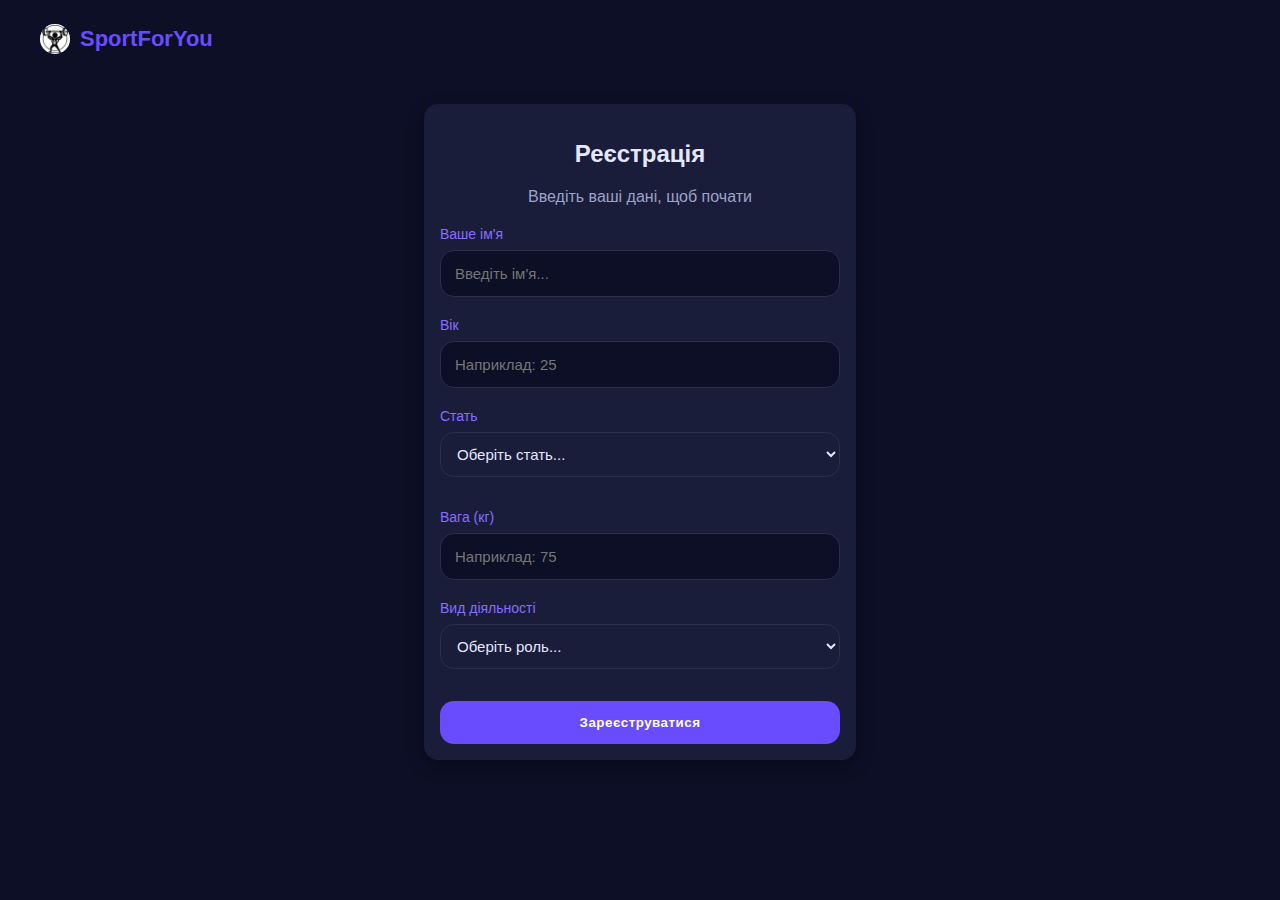
<file: index.html>
<!DOCTYPE html>
<html lang="uk">
<head>
    <meta charset="UTF-8">
    <meta name="viewport" content="width=device-width, initial-scale=1.0">
    <title>Реєстрація — SportForYou</title>
    <link rel="icon" type="image/png" href="image/AvatarBot.png">
    <link rel="stylesheet" href="style/register.css">
    <link rel="stylesheet" href="style/style.css"> 
    <script src="script/already-register.js" defer></script>
</head>
<body>
    <div class="container">
        <div class="header reg-header">
            <div class="header-icon">
                <img src="image/AvatarBot.png" alt="Logo">
            </div>
            <span class="logo">SportForYou</span>
        </div>

        <div class="card registration-card">
            <h2>Реєстрація</h2>
            <p style="color: var(--text-secondary); margin-bottom: 20px;">Введіть ваші дані, щоб почати</p>
            
            <form id="reg-form">
                <div class="input-group">
                    <label>Ваше ім'я</label>
                    <input type="text" id="user-name" placeholder="Введіть ім'я..." required>
                </div>

                <div class="input-group">
                    <label>Вік</label>
                    <input type="number" id="user-age" placeholder="Наприклад: 25" required>
                </div>

                <div class="input-group">
                    <label>Стать</label>
                    <select id="user-gender" required>
                        <option value="" disabled selected>Оберіть стать...</option>
                        <option value="Чоловік">Чоловік</option>
                        <option value="Жінка">Жінка</option>
                    </select>
                </div>

                <div class="input-group">
                    <label>Вага (кг)</label>
                    <input type="number" id="user-weight" placeholder="Наприклад: 75" required>
                </div>

                <div class="input-group">
                    <label>Вид діяльності</label>
                    <select id="user-activity" required>
                        <option value="" disabled selected>Оберіть роль...</option>
                        <option value="Тренер">Тренер</option>
                        <option value="Спортсмен">Спортсмен</option>
                        <option value="Аматор">Аматор</option>
                        <option value="Бодібілдер">Бодібілдер</option>
                    </select>
                </div>

                <button type="submit" class="main-btn">Зареєструватися</button>
            </form>
        </div>
    </div>
    <script src="script/register.js"></script>
</body>
</html>
</file>
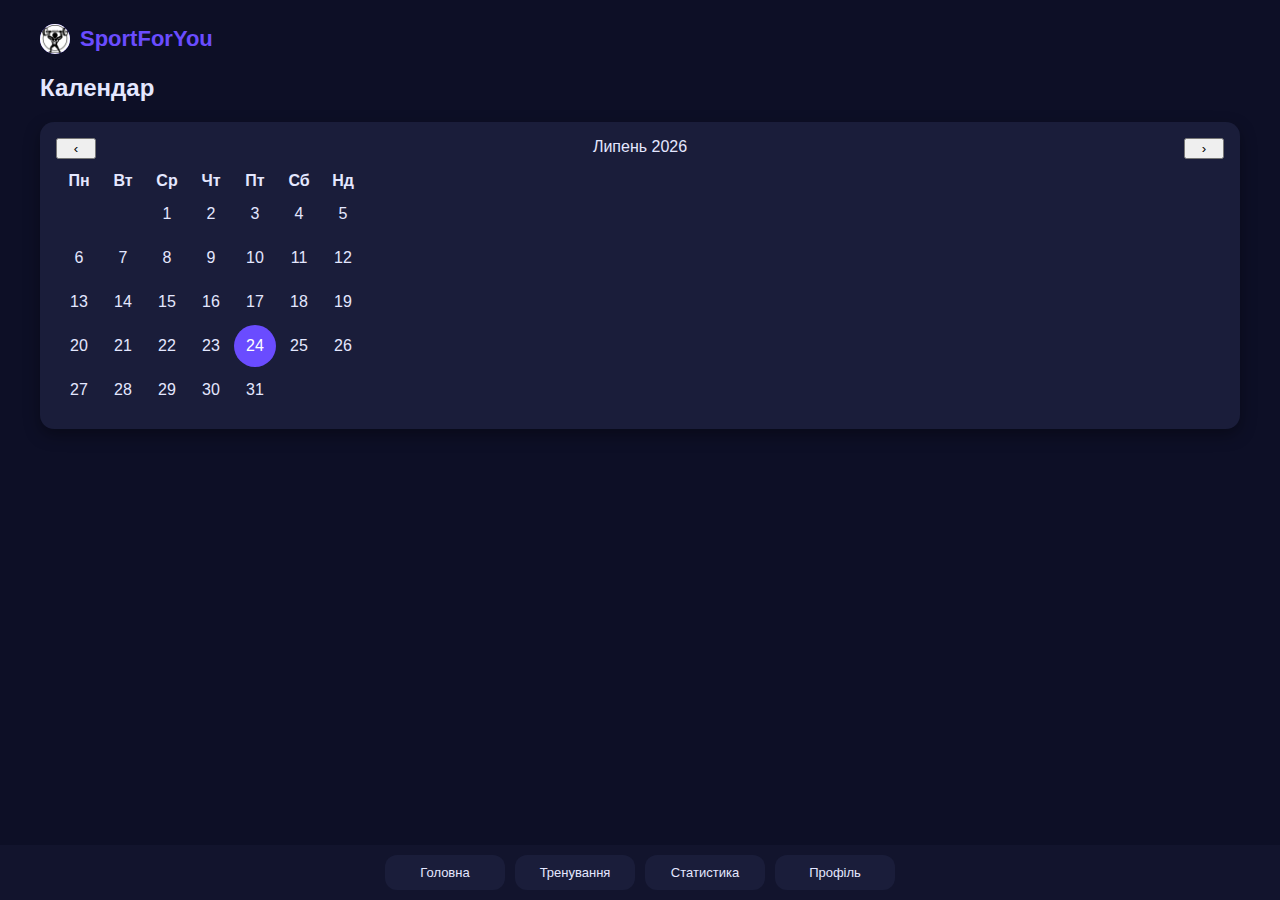
<file: calendar.html>
<!DOCTYPE html>
<html lang="uk">
<head>
    <meta charset="UTF-8">
    <meta name="viewport" content="width=device-width, initial-scale=1.0">

<link rel="icon" type="image/png" href="image/AvatarBot.png">
    <link rel="stylesheet" href="/style/style.css">
    <title>SportForYou — Календар</title>
</head>

<body>

<div class="container">
    <div class="header">
    <div class="header-icon">
        <img src="image/AvatarBot.png" alt="Logo">
    </div>
    <span class="logo">SportForYou</span>
</div>


    <h2>Календар</h2>

    <div class="card">
        <div style="display:flex; justify-content:space-between; margin-bottom:10px;">
            <button id="prev" style="width:40px;">‹</button>
            <span id="monthYear"></span>
            <button id="next" style="width:40px;">›</button>
        </div>

        <table id="calendar"></table>
    </div>

    <div class="menu">
    <a href="Main.html"><button>Головна</button></a>
    <a href="Create_training.html"><button>Тренування</button></a>
    <a href="stats.html"><button>Статистика</button></a>
    <a href="profile.html"><button>Профіль</button></a>
</div>
</div>
<script src="script/calendar.js"></script>
</body>
</file>
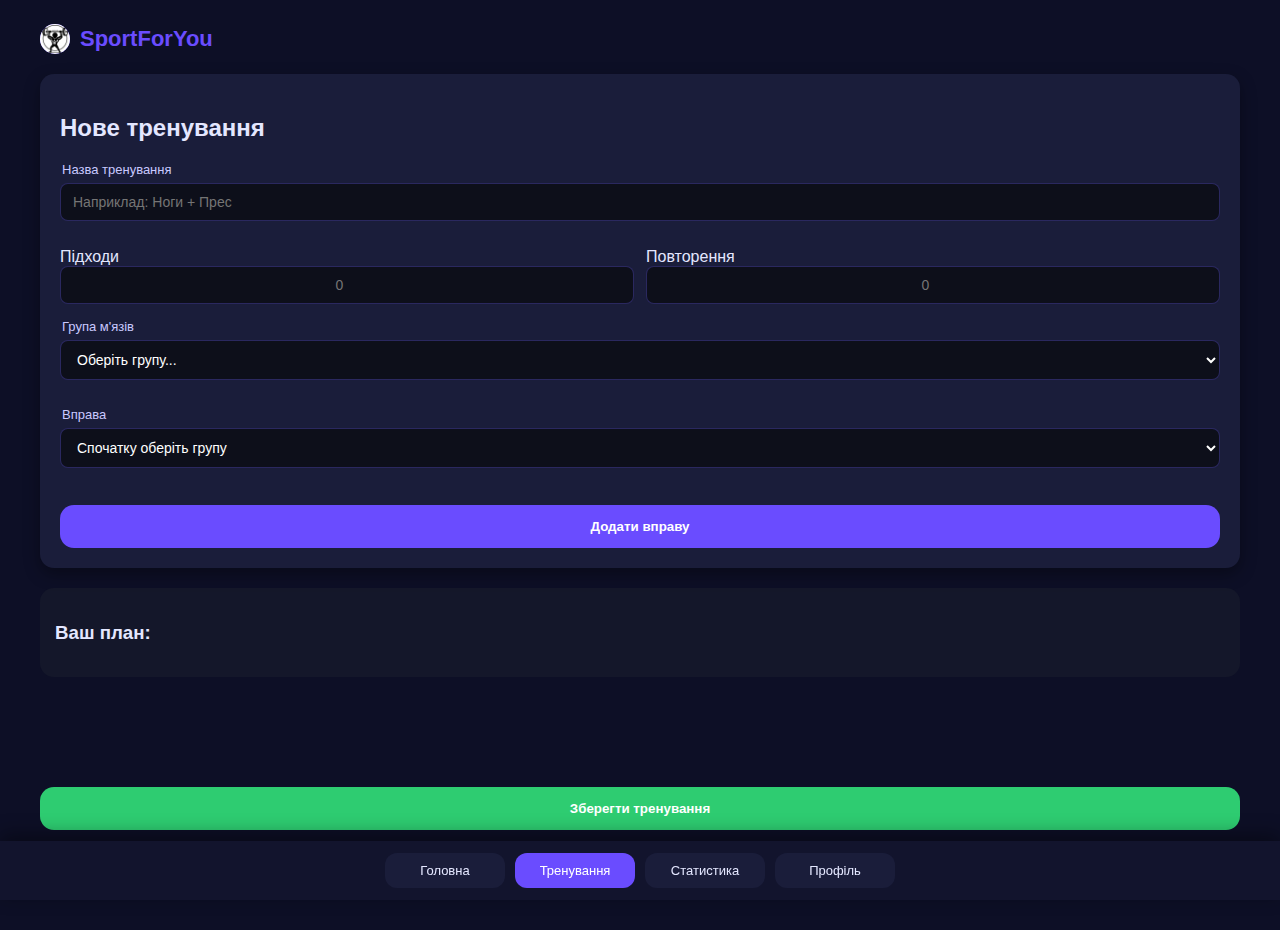
<file: Create-traine-you.html>
<!DOCTYPE html>
<html lang="uk">
<head>
    <meta charset="UTF-8">
    <meta name="viewport" content="width=device-width, initial-scale=1.0">
    <title>Створити тренування — SportForYou</title>
     <link rel="icon" type="image/png" href="image/AvatarBot.png">
    <link rel="stylesheet" href="style/style.css">
    <link rel="stylesheet" href="style/create-training.css">
</head>
<body>
    <div class="container">
        <div class="header">
            <div class="header-icon"><img src="image/AvatarBot.png"></div>
            <span class="logo">SportForYou</span>
        </div>

       <div class="card training-card">
    <h2>Нове тренування</h2>
    
    <div class="input-group">
        <label>Назва тренування</label>
        <input type="text" id="workout-name" class="input-main" placeholder="Наприклад: Ноги + Прес">
    </div>

    <div class="input-group-row">
        <div class="input-subgroup">
            <label>Підходи</label>
            <input type="number" id="sets" class="input-small" placeholder="0">
        </div>
        <div class="input-subgroup">
            <label>Повторення</label>
            <input type="number" id="reps" class="input-small" placeholder="0">
        </div>
    </div>

    <div class="input-group">
        <label>Група м'язів</label>
        <select id="muscle-group" class="input-main" onchange="updateExercises()">
            <option value="" disabled selected>Оберіть групу...</option>
            <option value="chest">Груди</option>
            <option value="back">Спина</option>
            <option value="biceps">Біцепс</option>
            <option value="triceps">Трицепс</option>
            <option value="shoulders">Плечі</option>
            <option value="legs">Ноги</option>
        </select>
    </div>

    <div class="input-group">
        <label>Вправа</label>
        <select id="exercise-list" class="input-main">
            <option value="" disabled selected>Спочатку оберіть групу</option>
        </select>
    </div>

    <button class="main-btn" onclick="addExercise()">Додати вправу</button>
</div>

        <div class="workout-summary">
            <h3>Ваш план:</h3>
            <ul id="selected-exercises-list">
                </ul>
        </div>
<button class="main-btn" onclick="finishWorkout()" style="background: #2ecc71;">Зберегти тренування</button>
        <div class="footer">
    <a href="Main.html"><button>Головна</button></a>
    <a href="Create_training.html"><button class="active">Тренування</button></a>
    <a href="stats.html"><button>Статистика</button></a>
    <a href="profile.html"><button>Профіль</button></a>
</div>

    <script src="script/createTraining.js"></script>
</body>
</html>
</file>
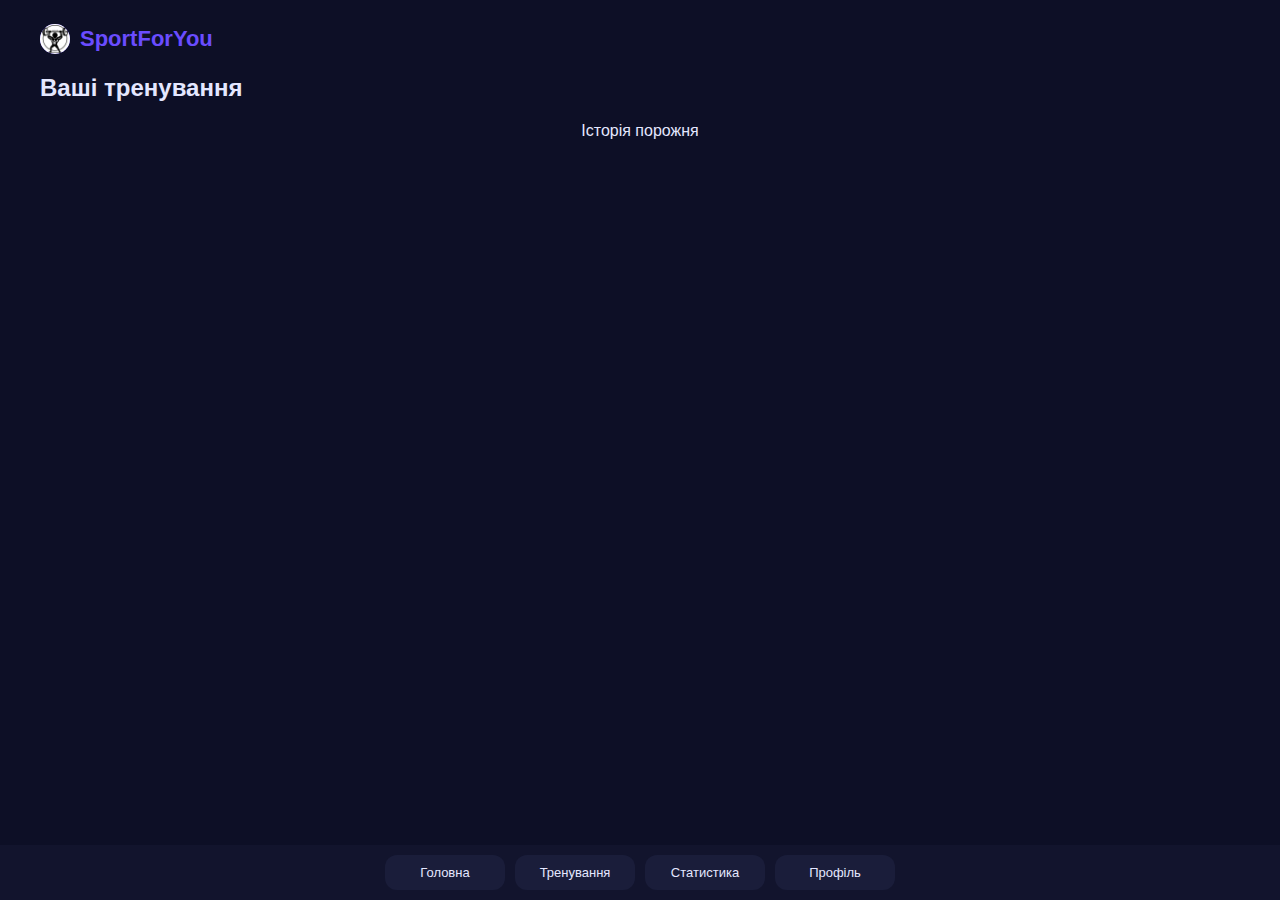
<file: History_Training.html>
<!DOCTYPE html>
<html lang="uk">
<head>
    <meta charset="UTF-8">
    <meta name="viewport" content="width=device-width, initial-scale=1.0">
    <title>Ваші тренування</title>
    <link rel="icon" type="image/png" href="image/AvatarBot.png">

    <link rel="stylesheet" href="/style/style.css">
</head>

<body>
    <div class="container">
    <div class="header">
    <div class="header-icon">
        <img src="image/AvatarBot.png" alt="Logo">
    </div>
    <span class="logo">SportForYou</span>
</div>

        <h2>Ваші тренування</h2>

        <div class="scroll-area" id="history-list">
    </div>

<script>
document.addEventListener('DOMContentLoaded', function() {
    const history = JSON.parse(localStorage.getItem('workoutHistory')) || [];
    const container = document.getElementById('history-list');

    if (history.length === 0) {
        container.innerHTML = '<p style="text-align:center; color:var(--text-dim);">Історія порожня</p>';
        return;
    }

    history.forEach((workout, index) => {
        const card = document.createElement('div');
        card.className = 'card';
        card.style.cursor = 'pointer';
        // При натисканні передаємо індекс в URL
        card.onclick = () => window.location.href = `View-Workout.html?historyIndex=${index}`;
        
        const exercisesNames = workout.exercises.map(ex => ex.name).join(', ');

        card.innerHTML = `
            <div style="display:flex; justify-content:space-between; align-items:center;">
                <strong>${workout.name}</strong>
                <span style="font-size:12px; color:var(--accent);">${workout.date}</span>
            </div>
            <div class="text-secondary" style="font-size:13px; margin-top:5px; white-space: nowrap; overflow: hidden; text-overflow: ellipsis;">
                ${exercisesNames}
            </div>
        `;
        container.appendChild(card);
    });
});
</script>

        <div class="menu">
    <a href="Main.html"><button>Головна</button></a>
    <a href="Create_training.html"><button>Тренування</button></a>
    <a href="stats.html"><button>Статистика</button></a>
    <a href="profile.html"><button>Профіль</button></a>
</div>

    </div>
</body>
</html>
</file>
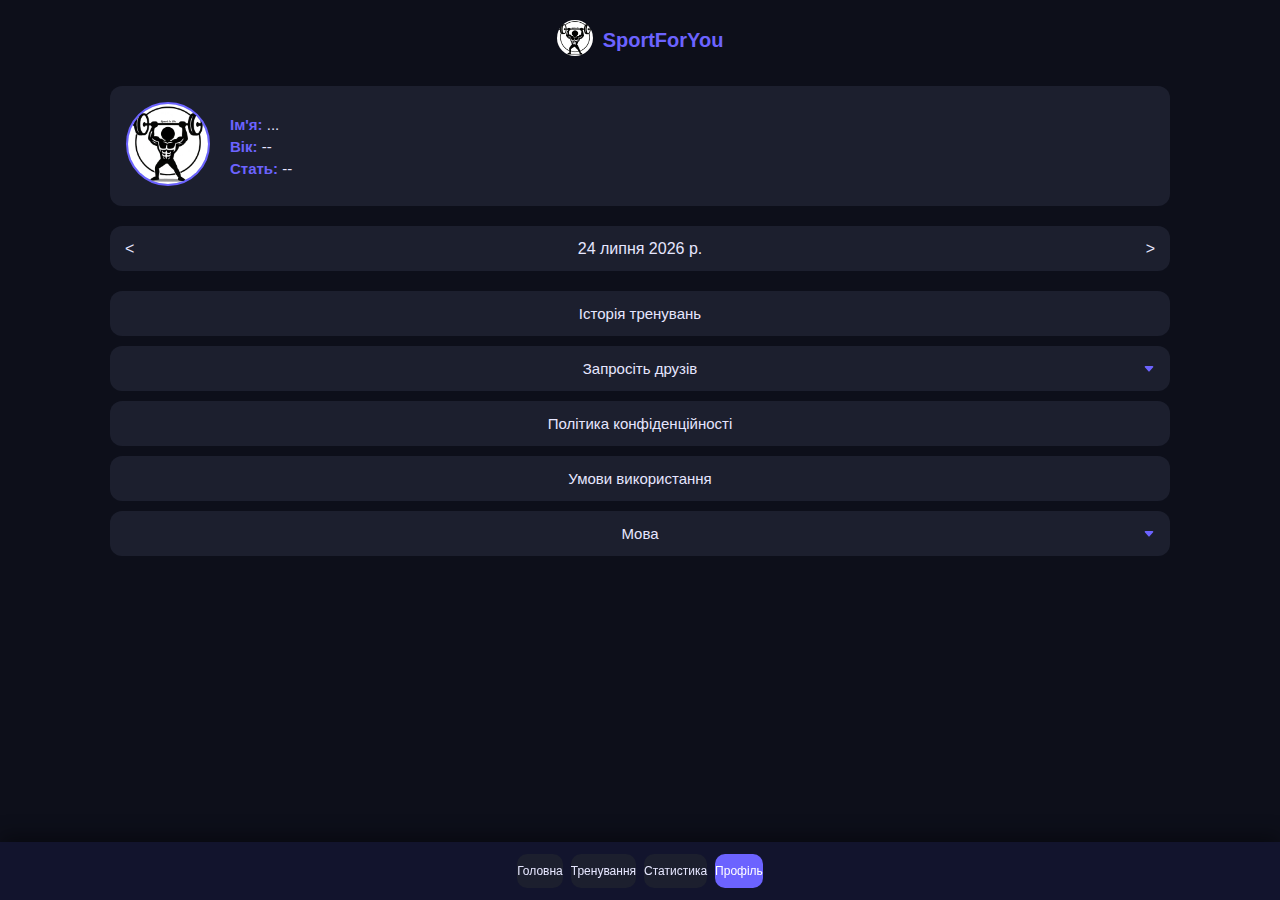
<file: profile.html>
<!DOCTYPE html>
<html lang="uk">
<head>
    <meta charset="UTF-8">
    <meta name="viewport" content="width=device-width, initial-scale=1.0">
    <title>SportForYou — Профіль</title>
    <link rel="icon" type="image/png" href="image/AvatarBot.png">
    <link rel="stylesheet" href="style/profile-stile.css">
    <script src="https://telegram.org/js/telegram-web-app.js"></script>
</head>

<body>
    <div class="container">
        <div class="header">
            <div class="header-icon"><img src="image/AvatarBot.png" class="bot-logo"></div>
            <span>SportForYou</span>
        </div>

        <div class="profile-section">
            <div id="avatar-container" onclick="document.getElementById('file-input').click()">
                <img src="image/AvatarBot.png" class="avatar-profile" id="user-avatar" alt="User Avatar">
            </div>
            <input type="file" id="file-input" style="display: none;" accept="image/*" onchange="uploadPhoto(this)">
            
            <div class="info-profile">
                <p><strong>Ім'я:</strong> <span id="display-name">...</span></p>
                <p><strong>Вік:</strong> <span id="display-age">--</span></p>
                <p><strong>Стать:</strong> <span id="display-gender">--</span></p>
            </div>
        </div>

        <a href="calendar.html" style="text-decoration: none; color: inherit;">
            <div class="date-box">
                <span class="arrow">&lt;</span>
                <span id="current-date">--</span>
                <span class="arrow">&gt;</span>
            </div>
        </a>

        <div class="menu">
            <a href="History_Training.html"><button class="menu-btn">Історія тренувань</button></a>
            <div class="select-box">
                <select id="invite-select" onchange="handleInvite(this)">
                    <option selected disabled>Запросіть друзів</option>
                    <option value="@YourSportsTraining_bot">Поділитись посиланням</option>
                </select>
            </div>
            <button class="menu-btn">Політика конфіденційності</button>
            <button class="menu-btn">Умови використання</button>
            <div class="select-box">
                <select id="language-select">
                    <option value="" disabled selected>Мова</option>
                    <option value="uk">Українська</option>
                    <option value="en">English</option>
                </select>
            </div>
        </div>
        <div class="spacer"></div>
    </div>

    <div class="footer">
        <a href="Main.html"><button>Головна</button></a>
        <a href="Create_training.html"><button>Тренування</button></a>
        <a href="stats.html"><button>Статистика</button></a>
        <a href="profile.html"><button class="active">Профіль</button></a>
    </div>

    <script src="script/register-profile.js"></script>
</body>
</html>
</file>
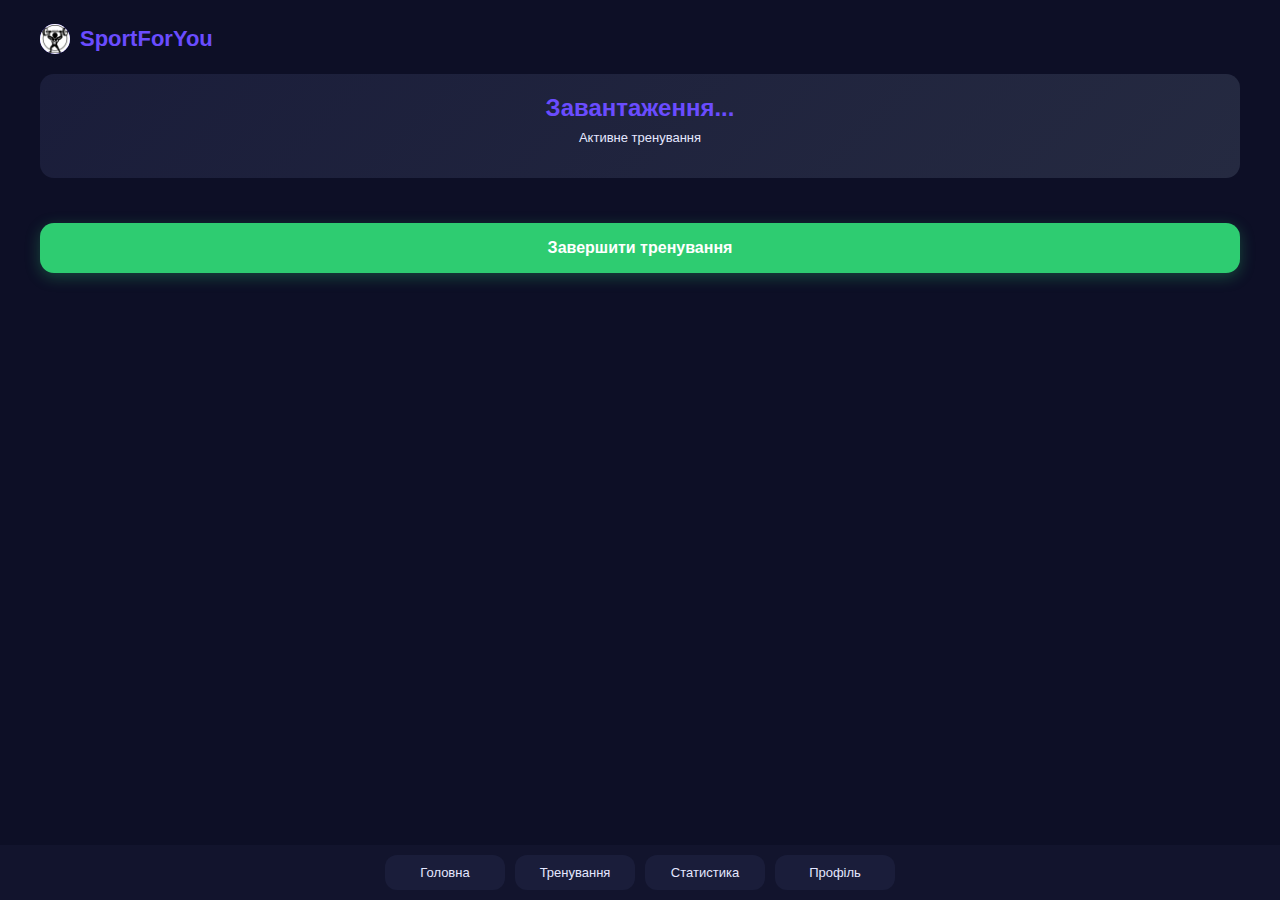
<file: View-Workout.html>
<!DOCTYPE html>
<html lang="uk">
<head>
    <meta charset="UTF-8">
    <meta name="viewport" content="width=device-width, initial-scale=1.0">
    <title>Тренування — SportForYou</title>
    <link rel="icon" type="image/png" href="image/AvatarBot.png">
    <link rel="stylesheet" href="style/style.css">
    
    <style>
        .workout-content { margin-bottom: 120px; }
        .workout-header-info {
            text-align: center; margin-bottom: 25px; padding: 20px;
            background: linear-gradient(135deg, var(--card), #252a41);
            border-radius: var(--radius);
        }
        .workout-header-info h2 { color: var(--accent); margin: 0; }
        .exercise-card {
            background: var(--card); border-radius: var(--radius);
            padding: 16px 20px; margin-bottom: 15px;
            display: flex; justify-content: space-between; align-items: center;
            border-left: 5px solid var(--accent); transition: 0.2s;
        }
        .exercise-card.done { opacity: 0.5; border-left-color: #2ecc71; transform: scale(0.98); }
        .ex-main-info h3 { margin: 0; font-size: 18px; color: var(--text); }
        .stat-badge {
            display: inline-block; margin-top: 5px; background: rgba(108, 99, 255, 0.1);
            color: var(--accent); padding: 2px 8px; border-radius: 6px; font-weight: 600; font-size: 13px;
        }
        .complete-workout-btn {
            width: 100%; padding: 16px; background: #2ecc71; color: white;
            border: none; border-radius: var(--radius); font-size: 16px;
            font-weight: bold; cursor: pointer; margin-top: 20px;
            box-shadow: 0 4px 15px rgba(46, 204, 113, 0.3);
        }
    </style>
</head>
<body>
    <div class="container">
        <div class="header">
            <div class="header-icon"><img src="image/AvatarBot.png" alt="Logo"></div>
            <span class="logo">SportForYou</span>
        </div>

        <div class="workout-content">
            <div class="workout-header-info">
                <h2 id="view-workout-name">Завантаження...</h2>
                <p id="workout-status" style="font-size: 13px; color: var(--text-dim); margin-top: 8px;"></p>
            </div>
            <div id="exercises-display"></div>
            <button id="finish-btn" class="complete-workout-btn" onclick="finishSession()">Завершити тренування</button>
        </div>

        <div class="menu">
    <a href="Main.html"><button data-lang="footer_main">Головна</button></a>
    <a href="Create_training.html"><button data-lang="footer_train">Тренування</button></a>
    <a href="stats.html"><button data-lang="footer_stats">Статистика</button></a>
    <a href="profile.html"><button data-lang="footer_profile">Профіль</button></a>
</div>
    <script>
        document.addEventListener('DOMContentLoaded', function() {
            const urlParams = new URLSearchParams(window.location.search);
            const historyIndex = urlParams.get('historyIndex');
            let workout;

            if (historyIndex !== null) {
                const history = JSON.parse(localStorage.getItem('workoutHistory')) || [];
                workout = history[historyIndex];
                document.getElementById('finish-btn').style.display = 'none';
                document.getElementById('workout-status').textContent = "Перегляд історії: " + (workout.date || "");
            } else {
                workout = JSON.parse(localStorage.getItem('lastCreatedWorkout'));
                document.getElementById('workout-status').textContent = "Активне тренування";
            }

            if (!workout) return;

            document.getElementById('view-workout-name').textContent = workout.name;
            const display = document.getElementById('exercises-display');
            
            workout.exercises.forEach((ex, index) => {
                const card = document.createElement('div');
                card.className = 'exercise-card';
                card.onclick = function() { this.classList.toggle('done'); };
                card.innerHTML = `
                    <div class="ex-main-info">
                        <h3>${index + 1}. ${ex.name}</h3>
                        <div class="stat-badge">${ex.details.replace('підходи', 'п.').replace('разів', 'повт.')}</div>
                    </div>
                    <div style="color: #2ecc71; font-weight: bold;">✓</div>
                `;
                display.appendChild(card);
            });
        });

        function finishSession() {
            const currentWorkout = JSON.parse(localStorage.getItem('lastCreatedWorkout'));
            
            if (currentWorkout) {
                let history = JSON.parse(localStorage.getItem('workoutHistory')) || [];
                
                // Зберігаємо копію в історію
                currentWorkout.date = new Date().toLocaleDateString('uk-UA');
                currentWorkout.isCompleted = true; // Позначаємо як завершене
                
                history.unshift(currentWorkout);
                localStorage.setItem('workoutHistory', JSON.stringify(history));
                
                // Оновлюємо статус в lastCreatedWorkout, щоб кнопка "Почати" зникла
                localStorage.setItem('lastCreatedWorkout', JSON.stringify(currentWorkout));
            }
            
            alert("Вітаємо! Тренування завершено.");
            // ПЕРЕНАПРАВЛЕННЯ НА СТОРІНКУ СТВОРЕННЯ (ВИБОРУ)
            window.location.href = 'Create_training.html';
        }
    </script>
</body>
</html>
</file>
<file: style/register.css>
/* ======= ЗАГАЛЬНІ СТИЛІ ПОЛІВ ВВОДУ ======= */
/* Об'єднуємо всі типи в один блок, щоб не дублювати padding, border та кольори */
input[type="text"], 
input[type="number"], 
select {
    width: 100%;
    padding: 14px;
    background: var(--bg);
    border: 1px solid #2C2F4A;
    border-radius: var(--radius);
    color: var(--text);
    font-size: 15px;
    box-sizing: border-box;
    outline: none;
    transition: 0.3s;
    font-family: inherit;
}

input[type="text"]:focus, 
input[type="number"]:focus, 
select:focus {
    border-color: var(--accent);
    box-shadow: 0 0 8px rgba(106, 76, 255, 0.2);
}

/* Прибираємо стрілочки в полях типу number */
input::-webkit-outer-spin-button,
input::-webkit-inner-spin-button {
    -webkit-appearance: none;
    margin: 0;
}
input[type=number] {
    -moz-appearance: textfield;
}

/* ======= РЕЄСТРАЦІЯ ======= */
.registration-card {
    max-width: 400px;
    margin: 50px auto;
    text-align: center;
}

.input-group {
    text-align: left;
    margin-bottom: 20px;
}

.input-group label {
    display: block;
    margin-bottom: 8px;
    font-size: 14px;
    color: var(--accent2);
}

/* ======= HEADER ======= */
.header {
    display: flex;
    align-items: center;
    justify-content: flex-start; /* Вирівнювання вліво для стабільності дизайну */
    gap: 10px;
    margin-bottom: 30px;
}

.header-icon {
    width: 36px;
    height: 36px;
    background: var(--accent); /* Спростив, щоб не плодити змінні типу accent-dark */
    border-radius: 50%;
    overflow: hidden;
    display: flex;
    align-items: center;
    justify-content: center;
}

.header-icon img {
    width: 100%;
    height: 100%;
    object-fit: cover;
}

.header span {
    font-size: 20px;
    font-weight: 600;
    color: var(--accent);
}

/* Кнопка */
.main-btn {
    width: 100%;
    padding: 14px;
    background: var(--accent);
    color: white;
    border: none;
    border-radius: var(--radius);
    font-weight: 600;
    letter-spacing: 0.5px;
    cursor: pointer;
    transition: 0.3s;
}
</file>
<file: style/style.css>
:root {
    --bg: #0D0F26;
    --card: #1A1D3A;
    --accent: #6A4CFF;
    --accent2: #8A6CFF;
    --text: #E4E7FF;
    --text-secondary: #9CA3C7;
    --radius: 14px;
}

body {
    background: var(--bg);
    font-family: "Inter", sans-serif;
    margin: 0;
    color: var(--text);
}

.container {
    max-width: 1200px;
    margin: 0 auto;
    padding: 24px;
    padding-bottom: 100px; /* Трохи збільшено під меню */
}

/* ======= HEADER ======= */
.header {
    display: flex;
    align-items: center;
    gap: 10px;
    margin-bottom: 20px;
}

.header-icon {
    width: 30px;
    height: 30px;
    background-color: var(--accent);
    border-radius: 50%;
    overflow: hidden;
    flex-shrink: 0;
}

.header-icon img {
    width: 100%;
    height: 100%;
    object-fit: cover;
}

.header .logo {
    font-family: "Segoe UI", sans-serif;
    font-size: 22px;
    font-weight: 600;
    color: var(--accent);
}

/* ======= КАРТКИ ======= */
.card {
    background: var(--card);
    padding: 16px;
    border-radius: var(--radius);
    margin-bottom: 16px;
    box-shadow: 0 6px 16px rgba(0, 0, 0, 0.35);
}

/* ======= ФОРМИ ======= */
select, .input-main {
    width: 100%;
    padding: 12px;
    background: var(--card);
    color: var(--text);
    border: 1px solid #2C2F4A;
    border-radius: var(--radius);
    margin-bottom: 12px;
    box-sizing: border-box;
}

/* ======= ВЕЛИКІ КНОПКИ ВИБОРУ ======= */
.choice-container {
    display: flex;
    flex-direction: column;
    gap: 20px;
}

.big-btn {
    width: 100%;
    padding: 25px;
    font-size: 18px;
    font-weight: 600;
    background: var(--card);
    color: var(--text);
    border: 1px solid var(--accent);
    border-radius: var(--radius);
    cursor: pointer;
    transition: 0.3s;
}

.big-btn:hover {
    background: var(--accent);
    transform: translateY(-3px);
}

/* Кнопка активного тренування */
.active-workout-btn {
    border: 2px solid var(--accent) !important;
    background: linear-gradient(135deg, var(--card), #252a41) !important;
    animation: pulse 2s infinite;
}

@keyframes pulse {
    0% { transform: scale(1); }
    50% { transform: scale(1.01); } /* Зменшив амплітуду, щоб не "пливло" */
    100% { transform: scale(1); }
}

/* ======= НИЖНЄ МЕНЮ ======= */
.menu {
    position: fixed;
    bottom: 0;
    left: 0;
    right: 0;
    z-index: 1000;
    background: #12142d; 
    padding: 10px 16px;
    padding-bottom: calc(10px + env(safe-area-inset-bottom));
    display: flex;
    justify-content: center;
    gap: 10px;
}

.menu a {
    flex: 1;
    max-width: 120px;
    text-decoration: none;
}

.menu button {
    width: 100%;
    padding: 10px 0;
    font-size: 13px;
    background: var(--card); 
    color: var(--text);
    border-radius: 12px;
    border: none;
    cursor: pointer;
    transition: 0.2s;
}

.menu button:hover, .menu button.active {
    background: var(--accent); 
    color: #ffffff;
}
/* календарь */
/* Базовий стиль клітинки */
#calendar td {
    width: 40px;
    height: 40px;
    text-align: center;
    vertical-align: middle;
    border-radius: 50%; /* Робимо всі активні елементи круглими */
    transition: 0.3s;
    position: relative;
}

/* ТІЛЬКИ сьогодні (Фіолетовий) */
#calendar td.active {
    background-color: var(--accent) !important; /* Твій фіолетовий #6c63ff */
    color: white !important;
}

/* ТІЛЬКИ тренування (Зелений) */
#calendar td.workout-done {
    background-color: #2ecc71 !important;
    color: white !important;
}

/* І сьогодні, І тренування (Половина на половину) */
#calendar td.active.workout-done {
    background: linear-gradient(135deg, var(--accent) 50%, #2ecc71 50%) !important;
    color: white !important;
    box-shadow: 0 0 10px rgba(108, 99, 255, 0.3);
}

/* Прибираємо стандартну обводку, якщо вона була, щоб градієнт виглядав чистим */
#calendar td.active:not(.workout-done) {
    border: none;
}
</file>
<file: style/create-training.css>
/* ======= ОСНОВНІ КАРТКИ ======= */
.training-card {
    background: var(--card);
    padding: 20px;
    border-radius: var(--radius);
    margin-bottom: 20px;
}

.workout-summary {
    background: rgba(28, 31, 46, 0.5);
    border-radius: var(--radius);
    padding: 15px;
    margin-bottom: 100px; /* Більший відступ для футера */
}

/* ======= СТИЛІ ПОЛІВ ВВОДУ (ОНОВЛЕНО) ======= */
/* Стиль для назви, селектів та цифр */
.input-main, .input-small, select.input-main {
    width: 100%;
    padding: 10px 12px; 
    background: #0d0f1a; /* Темніший фон для контрасту */
    border: 1px solid rgba(108, 99, 255, 0.3);
    border-radius: 8px;
    color: white;
    font-size: 14px;
    outline: none;
    box-sizing: border-box;
    transition: 0.3s;
}

/* Спеціально для полів Підходи/Повторення */
.input-small {
    text-align: center;
    padding: 10px 5px;
}

.input-main:focus, .input-small:focus {
    border-color: var(--accent);
    box-shadow: 0 0 8px rgba(108, 99, 255, 0.2);
}

.input-group {
    margin-bottom: 15px;
}

.input-group label {
    display: block;
    font-size: 13px;
    color: #c9c9ff;
    margin-bottom: 6px;
    margin-left: 2px;
}

/* Ряд для Підходів та Повторень */
.input-group-row {
    display: flex;
    gap: 12px;
    margin-bottom: 15px;
}

.input-subgroup {
    flex: 1;
}

/* ======= СПИСОК ДОДАНИХ ВПРАВ ======= */
.exercise-item {
    display: flex;
    justify-content: space-between;
    align-items: center;
    background: #1c1f2e;
    padding: 12px 15px;
    margin-bottom: 10px;
    border-radius: 10px;
    border-left: 4px solid var(--accent);
}

.exercise-info {
    display: flex;
    flex-direction: column;
}

.ex-name {
    font-weight: 600;
    color: var(--text);
    font-size: 15px;
}

.ex-details {
    font-size: 12px;
    color: var(--accent);
    margin-top: 3px;
}

.delete-btn {
    background: none;
    border: none;
    font-size: 18px;
    color: #ff4d4d;
    cursor: pointer;
    padding: 5px;
}

/* ======= КНОПКИ ======= */
.main-btn {
    width: 100%;
    padding: 14px;
    background: var(--accent);
    color: white;
    border-radius: var(--radius);
    font-weight: bold;
    border: none;
    cursor: pointer;
    margin-top: 10px;
    transition: 0.2s;
}

.main-btn:active {
    transform: scale(0.98);
}

/* ======= НИЖНЄ МЕНЮ ======= */
.footer {
    position: fixed;
    bottom: 0;
    left: 0;
    right: 0;
    z-index: 1000;
    background: #12142d;
    padding: 12px 16px;
    padding-bottom: calc(12px + env(safe-area-inset-bottom));
    display: flex;
    justify-content: center;
    gap: 10px;
    box-shadow: 0 -6px 20px rgba(0, 0, 0, 0.4);
}

.footer a {
    flex: 1;
    max-width: 120px;
    text-decoration: none;
}

.footer button {
    width: 100%;
    padding: 10px 0;
    font-size: 13px;
    font-weight: 500;
    background: var(--card);
    color: var(--text);
    border-radius: 12px;
    border: none;
    cursor: pointer;
    transition: 0.2s ease;
}

.footer button.active {
    background: var(--accent);
    color: #ffffff;
}
</file>
<file: style/profile-stile.css>
/* ===== ОСНОВНІ КОЛЬОРИ ===== */
:root {
    --bg: #0d0f1a;
    --card: #1c1f2e;
    --accent: #6c63ff;
    --accent-dark: #3d52d5;
    --text: #e6e6ff;
    --text-dim: #c9c9ff;
    --radius: 12px;
}

body {
    font-family: "Segoe UI", sans-serif;
    background-color: var(--bg);
    margin: 0;
    padding: 0;
    color: var(--text);
}

.container {
    max-width: 1100px;
    margin: 0 auto;
    padding: 20px;
    display: flex;
    flex-direction: column;
    box-sizing: border-box;
}

/* HEADER */
.header {
    display: flex;
    align-items: center;
    justify-content: center;
    gap: 10px;
    font-size: 20px;
    font-weight: 600;
    color: var(--accent);
    margin-bottom: 25px;
}

.header-icon img {
    width: 36px;
    height: 36px;
    border-radius: 50%;
}

/* PROFILE SECTION */
.profile-section {
    display: flex;
    align-items: center;
    gap: 20px;
    background: var(--card);
    padding: 16px;
    border-radius: var(--radius);
    margin-bottom: 20px;
}

.avatar-profile {
    width: 80px !important;  /* Жорсткий розмір */
    height: 80px !important; /* Жорсткий розмір */
    max-width: 80px;
    max-height: 80px;
    border-radius: 50%;
    object-fit: cover;
    flex-shrink: 0; /* Щоб не стискалася */
    background: linear-gradient(135deg, var(--accent), var(--accent-dark));
    border: 2px solid var(--accent);
}

.info-profile p {
    margin: 5px 0;
    font-size: 15px;
}

.info-profile strong { color: var(--accent); }
.info-profile span { color: var(--text); font-weight: 500; }

/* DATE BOX */
.date-box {
    background-color: var(--card);
    height: 45px;
    border-radius: var(--radius);
    display: flex;
    justify-content: space-between;
    align-items: center;
    padding: 0 15px;
    margin-bottom: 20px;
}

/* MENU */
.menu {
    display: flex;
    flex-direction: column;
    gap: 10px;
}

.menu-btn, .select-box select {
    width: 100%;
    background: var(--card);
    border: none;
    border-radius: var(--radius);
    padding: 14px;
    color: var(--text);
    font-size: 15px;
    cursor: pointer;
    text-align: center;
    box-sizing: border-box;
}

.select-box select {
    appearance: none;
    background-image: url("data:image/svg+xml,%3Csvg xmlns='http://www.w3.org/2000/svg' width='12' height='12' fill='%236c63ff' viewBox='0 0 16 16'%3E%3Cpath d='M7.247 11.14L2.451 5.658C1.885 5.013 2.345 4 3.204 4h9.592a1 1 0 0 1 .753 1.659l-4.796 5.48a1 1 0 0 1-1.506 0z'/%3E%3C/svg%3E");
    background-repeat: no-repeat;
    background-position: right 15px center;
}

/* SPACER ДЛЯ ВІДСТУПУ */
.spacer {
    height: 100px;
    width: 100%;
}

/* FOOTER */
.footer {
    position: fixed;
    bottom: 0;
    left: 0;
    right: 0;
    z-index: 1000;
    background: #12142d;
    padding: 12px 16px;
    padding-bottom: calc(12px + env(safe-area-inset-bottom));
    display: flex;
    justify-content: center;
    gap: 8px;
    box-shadow: 0 -6px 20px rgba(0, 0, 0, 0.4);
}

.footer button {
    flex: 1;
    padding: 10px 0;
    background: var(--card);
    color: var(--text);
    border-radius: 10px;
    border: none;
    font-size: 12px;
}

.footer button.active {
    background: var(--accent);
    color: white;
}
</file>
